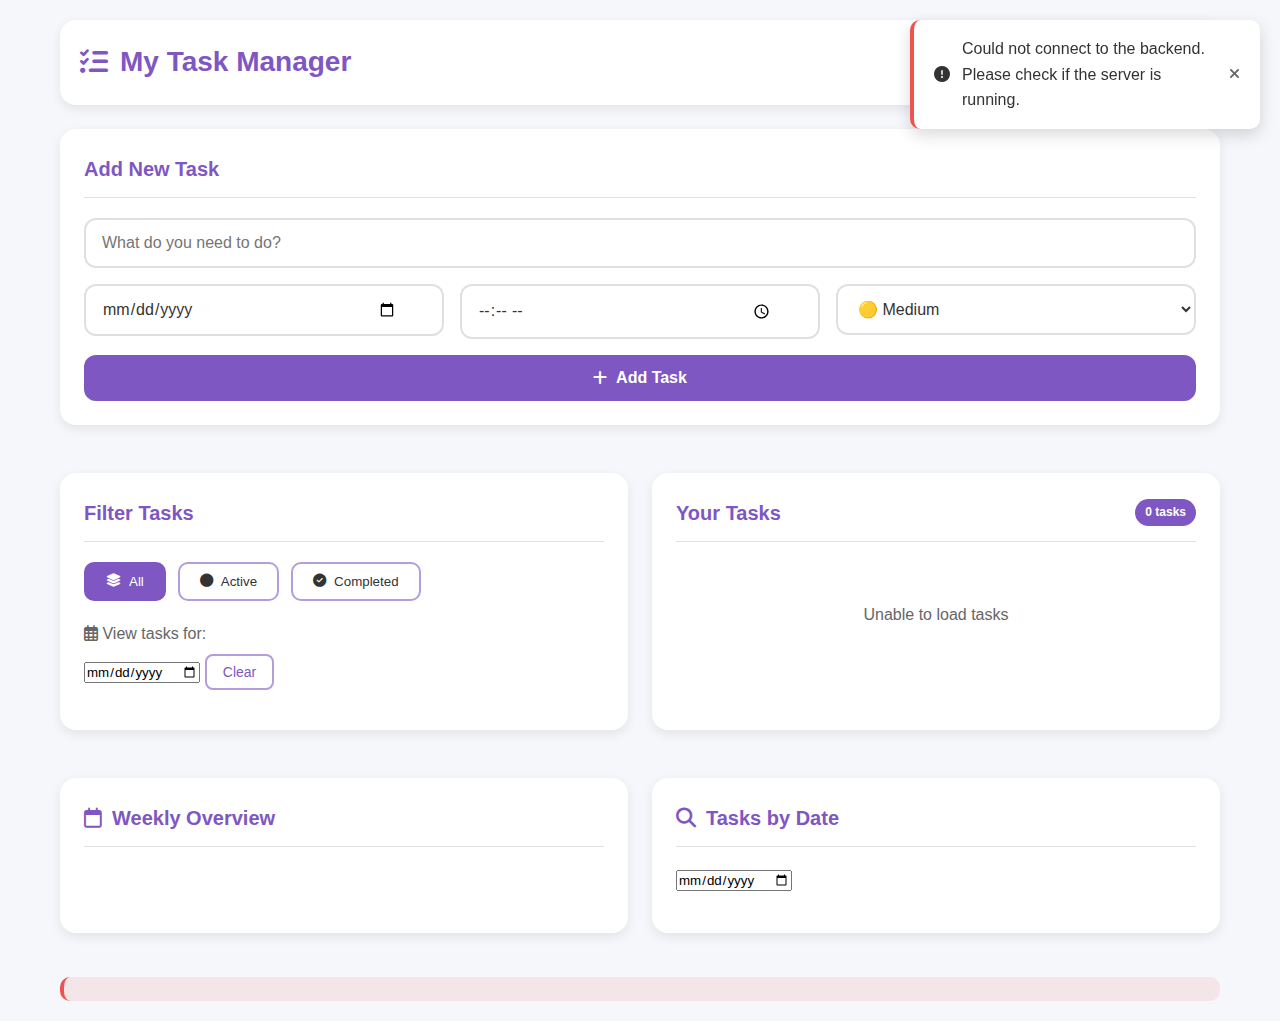
<file: index.html>
<!DOCTYPE html>
<html lang="en">
  <head>
    <meta charset="UTF-8" />
    <meta name="viewport" content="width=device-width, initial-scale=1" />
    <title>Task Manager</title>
    <link rel="stylesheet" href="https://cdnjs.cloudflare.com/ajax/libs/font-awesome/6.4.0/css/all.min.css">
    <link rel="stylesheet" href="style.css" />
  </head>
  <body>
    <div class="app-container">
      <header class="app-header">
        <div class="header-content">
          <h1><i class="fas fa-tasks"></i> My Task Manager</h1>
          <div class="header-actions">
            <button id="themeToggle" class="theme-toggle" aria-label="Toggle dark mode">
              <i class="fas fa-moon"></i>
            </button>
          </div>
        </div>
      </header>

      <main class="main-content">
        <section class="task-input-section">
          <div class="section-header">
            <h2>Add New Task</h2>
          </div>
          <form class="task-form" id="taskForm" aria-label="Add a new task" onsubmit="event.preventDefault(); addTask();">
            <div class="input-group">
              <label for="taskInput" class="visually-hidden">Task Description</label>
              <input
                type="text"
                id="taskInput"
                placeholder="What do you need to do?"
                required
              />
              <span class="input-icon"><i class="fas fa-pencil-alt"></i></span>
            </div>

            <div class="form-row">
              <div class="input-group">
                <label for="dueDateInput" class="visually-hidden">Due Date</label>
                <input type="date" id="dueDateInput" />
                <span class="input-icon"><i class="far fa-calendar"></i></span>
              </div>

              <div class="input-group">
                <label for="dueTimeInput" class="visually-hidden">Due Time</label>
                <input type="time" id="dueTimeInput" />
                <span class="input-icon"><i class="far fa-clock"></i></span>
              </div>

              <div class="input-group">
                <label for="priorityInput" class="visually-hidden">Priority</label>
                <select id="priorityInput">
                  <option value="low">🟢 Low</option>
                  <option value="medium" selected>🟡 Medium</option>
                  <option value="high">🔴 High</option>
                </select>
                <span class="input-icon"><i class="fas fa-flag"></i></span>
              </div>
            </div>

            <button type="submit" id="addTaskBtn" class="primary-btn">
              <i class="fas fa-plus"></i> Add Task
            </button>
          </form>
        </section>

        <section class="filter-section">
          <div class="section-header">
            <h2>Filter Tasks</h2>
          </div>
          <div class="filter-group" role="group" aria-label="Filter tasks">
            <button
              type="button"
              class="filter-btn active"
              onclick="filterTasks('all')"
              aria-pressed="true"
            >
              <i class="fas fa-layer-group"></i> All
            </button>
            <button
              type="button"
              class="filter-btn"
              onclick="filterTasks('active')"
              aria-pressed="false"
            >
              <i class="fas fa-circle"></i> Active
            </button>
            <button
              type="button"
              class="filter-btn"
              onclick="filterTasks('completed')"
              aria-pressed="false"
            >
              <i class="fas fa-check-circle"></i> Completed
            </button>
          </div>

          <div class="date-filter">
            <div class="input-group">
              <label for="filterDate"><i class="far fa-calendar-alt"></i> View tasks for:</label>
              <input type="date" id="filterDate" />
              <button type="button" onclick="clearDateFilter()" class="secondary-btn">Clear</button>
            </div>
          </div>
        </section>

        <section class="tasks-section">
          <div class="section-header">
            <h2>Your Tasks</h2>
            <span id="taskCount" class="badge">0 tasks</span>
          </div>
          <div
            class="task-list"
            id="taskList"
            aria-live="polite"
            aria-relevant="additions"
          >
            <!-- Tasks will appear here -->
          </div>
        </section>

        <section class="calendar-section">
          <div class="section-header">
            <h2><i class="far fa-calendar"></i> Weekly Overview</h2>
          </div>
          <div class="calendar-grid" id="calendarGrid">
            <!-- 7 columns: Sun to Sat -->
          </div>
        </section>

        <section class="date-view-section">
          <div class="section-header">
            <h2><i class="fas fa-search"></i> Tasks by Date</h2>
          </div>
          <div class="input-group">
            <input type="date" id="datePicker" />
          </div>
          <div id="dateTasksList" class="date-task-list" aria-live="polite">
            <!-- Filtered tasks will appear here -->
          </div>
        </section>
      </main>

      <div id="notificationArea" class="notification-area"></div>
      <div id="errorMessage" class="error-message"></div>
    </div>

    <noscript>
      Your browser does not support JavaScript or it is disabled.
    </noscript>

    <script src="app.js"></script>
  </body>
</html>
</file>
<file: style.css>
/* Reset and base styles */
* {
  margin: 0;
  padding: 0;
  box-sizing: border-box;
  font-family: "Segoe UI", -apple-system, BlinkMacSystemFont, sans-serif;
}

:root {
  --primary: #7e57c2;
  --primary-light: #b39ddb;
  --primary-dark: #5e35b1;
  --secondary: #26a69a;
  --text: #333;
  --text-light: #666;
  --bg: #f5f7fa;
  --card-bg: #ffffff;
  --border: #e0e0e0;
  --success: #66bb6a;
  --warning: #ffca28;
  --danger: #ef5350;
  --low-priority: #81c784;
  --medium-priority: #ffeb3b;
  --high-priority: #e57373;
  --shadow: 0 4px 12px rgba(0, 0, 0, 0.08);
  --transition: all 0.3s ease;
}

[data-theme="dark"] {
  --text: #f5f5f5;
  --text-light: #b0b0b0;
  --bg: #1a1a1a;
  --card-bg: #2d2d2d;
  --border: #404040;
  --shadow: 0 4px 12px rgba(0, 0, 0, 0.3);
}

body {
  background-color: var(--bg);
  color: var(--text);
  min-height: 100vh;
  transition: var(--transition);
  line-height: 1.6;
}

.app-container {
  max-width: 1200px;
  margin: 0 auto;
  padding: 20px;
}

/* Header */
.app-header {
  background: var(--card-bg);
  border-radius: 16px;
  padding: 20px;
  margin-bottom: 24px;
  box-shadow: var(--shadow);
  animation: slideDown 0.5s ease;
}

.header-content {
  display: flex;
  justify-content: space-between;
  align-items: center;
}

.app-header h1 {
  color: var(--primary);
  font-size: 28px;
  font-weight: 700;
  display: flex;
  align-items: center;
  gap: 12px;
}

.theme-toggle {
  background: var(--primary-light);
  border: none;
  width: 44px;
  height: 44px;
  border-radius: 50%;
  display: flex;
  align-items: center;
  justify-content: center;
  cursor: pointer;
  transition: var(--transition);
  color: white;
}

.theme-toggle:hover {
  background: var(--primary);
  transform: rotate(15deg);
}

/* Main content layout */
.main-content {
  display: grid;
  grid-template-columns: 1fr 1fr;
  gap: 24px;
}

@media (max-width: 992px) {
  .main-content {
    grid-template-columns: 1fr;
  }
}

/* Sections */
section {
  background: var(--card-bg);
  border-radius: 16px;
  padding: 24px;
  margin-bottom: 24px;
  box-shadow: var(--shadow);
  transition: var(--transition);
  animation: fadeIn 0.6s ease;
}

section:hover {
  box-shadow: 0 8px 24px rgba(0, 0, 0, 0.12);
}

.section-header {
  display: flex;
  justify-content: space-between;
  align-items: center;
  margin-bottom: 20px;
  padding-bottom: 12px;
  border-bottom: 1px solid var(--border);
}

.section-header h2 {
  font-size: 20px;
  font-weight: 600;
  color: var(--primary);
  display: flex;
  align-items: center;
  gap: 10px;
}

.badge {
  background: var(--primary);
  color: white;
  padding: 4px 10px;
  border-radius: 20px;
  font-size: 12px;
  font-weight: 600;
}

/* Task form */
.task-input-section {
  grid-column: 1 / -1;
}

.input-group {
  position: relative;
  margin-bottom: 16px;
}

.input-group label {
  display: block;
  margin-bottom: 8px;
  font-weight: 500;
  color: var(--text-light);
}

.input-icon {
  position: absolute;
  right: 15px;
  top: 50%;
  transform: translateY(-50%);
  color: var(--primary-light);
}

.task-form input[type="text"],
.task-form input[type="date"],
.task-form select {
  width: 100%;
  padding: 14px 16px;
  border: 2px solid var(--border);
  border-radius: 12px;
  font-size: 16px;
  background: var(--card-bg);
  color: var(--text);
  transition: var(--transition);
}

.task-form input:focus,
.task-form select:focus {
  border-color: var(--primary);
  outline: none;
  box-shadow: 0 0 0 3px rgba(126, 87, 194, 0.1);
}

.form-row {
  display: grid;
  grid-template-columns: 1fr 1fr;
  gap: 16px;
}

@media (max-width: 768px) {
  .form-row {
    grid-template-columns: 1fr;
  }
}

/* Buttons */
.primary-btn {
  background: var(--primary);
  color: white;
  border: none;
  padding: 14px 24px;
  border-radius: 12px;
  font-size: 16px;
  font-weight: 600;
  cursor: pointer;
  transition: var(--transition);
  display: flex;
  align-items: center;
  gap: 8px;
  width: 100%;
  justify-content: center;
}

.primary-btn:hover {
  background: var(--primary-dark);
  transform: translateY(-2px);
  box-shadow: 0 6px 12px rgba(126, 87, 194, 0.2);
}

.secondary-btn {
  background: transparent;
  color: var(--primary);
  border: 2px solid var(--primary-light);
  padding: 8px 16px;
  border-radius: 8px;
  font-size: 14px;
  cursor: pointer;
  transition: var(--transition);
}

.secondary-btn:hover {
  background: var(--primary-light);
  color: white;
}

/* Filter buttons */
.filter-group {
  display: flex;
  gap: 12px;
  margin-bottom: 20px;
  flex-wrap: wrap;
}

.filter-btn {
  padding: 10px 20px;
  border: 2px solid var(--primary-light);
  background: transparent;
  color: var(--text);
  border-radius: 10px;
  cursor: pointer;
  transition: var(--transition);
  display: flex;
  align-items: center;
  gap: 8px;
  font-weight: 500;
}

.filter-btn:hover {
  background: var(--primary-light);
  color: white;
}

.filter-btn.active {
  background: var(--primary);
  color: white;
  border-color: var(--primary);
}

/* Task list */
.task-list {
  display: flex;
  flex-direction: column;
  gap: 12px;
}

.task-item {
  background-color: var(--card-bg);
  padding: 18px 20px;
  border-radius: 12px;
  display: flex;
  justify-content: space-between;
  align-items: center;
  animation: slideIn 0.4s ease;
  transition: var(--transition);
  border-left: 4px solid var(--border);
}

.task-item:hover {
  transform: translateY(-2px);
  box-shadow: 0 6px 12px rgba(0, 0, 0, 0.08);
}

.task-item.completed {
  opacity: 0.7;
  border-left-color: var(--success);
}

.task-item.overdue {
  border-left-color: var(--danger);
  background-color: rgba(239, 83, 80, 0.05);
}

.task-content {
  flex: 1;
}

.task-text {
  font-size: 16px;
  margin-bottom: 8px;
  font-weight: 500;
}

.task-meta {
  display: flex;
  gap: 12px;
  align-items: center;
  flex-wrap: wrap;
}

.due-date {
  display: flex;
  align-items: center;
  gap: 6px;
  font-size: 14px;
  color: var(--text-light);
}

.countdown {
  font-size: 12px;
  padding: 3px 8px;
  border-radius: 10px;
  background: var(--bg);
}

.priority {
  padding: 3px 10px;
  border-radius: 10px;
  font-size: 12px;
  font-weight: 600;
  text-transform: capitalize;
}

.priority.low {
  background-color: var(--low-priority);
  color: #2e7d32;
}

.priority.medium {
  background-color: var(--medium-priority);
  color: #f57f17;
}

.priority.high {
  background-color: var(--high-priority);
  color: #c62828;
}

.task-actions {
  display: flex;
  gap: 8px;
}

.task-btn {
  padding: 8px;
  border: none;
  border-radius: 8px;
  cursor: pointer;
  transition: var(--transition);
  display: flex;
  align-items: center;
  justify-content: center;
  width: 36px;
  height: 36px;
}

.complete-btn {
  background: var(--success);
  color: white;
}

.edit-btn {
  background: var(--warning);
  color: white;
}

.delete-btn {
  background: var(--danger);
  color: white;
}

.task-btn:hover {
  transform: scale(1.1);
}

/* Weekly calendar */
.calendar-grid {
  display: grid;
  grid-template-columns: repeat(7, 1fr);
  gap: 12px;
}

.calendar-day {
  background-color: var(--card-bg);
  border-radius: 12px;
  padding: 12px;
  min-height: 140px;
  display: flex;
  flex-direction: column;
  gap: 8px;
  transition: var(--transition);
  border: 2px solid transparent;
}

.calendar-day:hover {
  border-color: var(--primary-light);
}

.calendar-day h3 {
  font-size: 14px;
  text-align: center;
  color: var(--primary);
  margin-bottom: 8px;
  font-weight: 600;
}

.calendar-day.today {
  background-color: rgba(126, 87, 194, 0.1);
  border-color: var(--primary);
}

.calendar-task {
  background-color: var(--bg);
  padding: 8px;
  border-radius: 8px;
  font-size: 12px;
  word-wrap: break-word;
  border-left: 3px solid var(--border);
  animation: popIn 0.3s ease;
}

.calendar-task.low {
  border-left-color: var(--low-priority);
}

.calendar-task.medium {
  border-left-color: var(--medium-priority);
}

.calendar-task.high {
  border-left-color: var(--high-priority);
}

.calendar-task.completed {
  opacity: 0.6;
  text-decoration: line-through;
}

/* Date task list */
.date-task-list {
  display: flex;
  flex-direction: column;
  gap: 12px;
  margin-top: 16px;
}

.date-task-item {
  background: var(--bg);
  padding: 14px 16px;
  border-radius: 10px;
  border-left: 4px solid var(--border);
  transition: var(--transition);
}

.date-task-item.high {
  border-left-color: var(--high-priority);
}

.date-task-item.medium {
  border-left-color: var(--medium-priority);
}

.date-task-item.low {
  border-left-color: var(--low-priority);
}

/* Empty states */
.empty-state {
  text-align: center;
  padding: 40px 20px;
  color: var(--text-light);
}

.empty-state i {
  font-size: 48px;
  margin-bottom: 16px;
  opacity: 0.5;
}

/* Error message */
.error-message {
  background: rgba(239, 83, 80, 0.1);
  color: var(--danger);
  padding: 12px 16px;
  border-radius: 10px;
  margin-top: 20px;
  border-left: 4px solid var(--danger);
}

/* Notification area */
.notification-area {
  position: fixed;
  top: 20px;
  right: 20px;
  z-index: 1000;
  display: flex;
  flex-direction: column;
  gap: 10px;
}

.notification {
  background: var(--card-bg);
  color: var(--text);
  padding: 16px 20px;
  border-radius: 10px;
  box-shadow: 0 6px 16px rgba(0, 0, 0, 0.15);
  display: flex;
  align-items: center;
  gap: 12px;
  animation: slideInRight 0.4s ease;
  max-width: 350px;
}

.notification.success {
  border-left: 4px solid var(--success);
}

.notification.error {
  border-left: 4px solid var(--danger);
}

.notification.warning {
  border-left: 4px solid var(--warning);
}

.notification.info {
  border-left: 4px solid var(--primary);
}

/* Animations */
@keyframes fadeIn {
  from {
    opacity: 0;
  }
  to {
    opacity: 1;
  }
}

@keyframes slideIn {
  from {
    opacity: 0;
    transform: translateX(-20px);
  }
  to {
    opacity: 1;
    transform: translateX(0);
  }
}

@keyframes slideInRight {
  from {
    opacity: 0;
    transform: translateX(30px);
  }
  to {
    opacity: 1;
    transform: translateX(0);
  }
}

@keyframes slideDown {
  from {
    opacity: 0;
    transform: translateY(-20px);
  }
  to {
    opacity: 1;
    transform: translateY(0);
  }
}

@keyframes popIn {
  0% {
    opacity: 0;
    transform: scale(0.8);
  }
  50% {
    transform: scale(1.05);
  }
  100% {
    opacity: 1;
    transform: scale(1);
  }
}

/* Notification close button */
.notification-close {
  background: none;
  border: none;
  color: var(--text-light);
  cursor: pointer;
  padding: 0;
  margin-left: auto;
  font-size: 14px;
}

.notification-close:hover {
  color: var(--text);
}

/* Time input styling */
input[type="time"] {
  width: 100%;
  padding: 14px 16px;
  border: 2px solid var(--border);
  border-radius: 12px;
  font-size: 16px;
  background: var(--card-bg);
  color: var(--text);
  transition: var(--transition);
}

input[type="time"]:focus {
  border-color: var(--primary);
  outline: none;
  box-shadow: 0 0 0 3px rgba(126, 87, 194, 0.1);
}

/* Adjust form row for time input */
.form-row {
  display: grid;
  grid-template-columns: 1fr 1fr 1fr;
  gap: 16px;
}

@media (max-width: 768px) {
  .form-row {
    grid-template-columns: 1fr;
  }
}

/* Task time display */
.task-time {
  display: flex;
  align-items: center;
  gap: 6px;
  font-size: 14px;
  color: var(--text-light);
  margin-top: 4px;
}

/* Time badge */
.time-badge {
  background: var(--primary-light);
  color: white;
  padding: 3px 8px;
  border-radius: 10px;
  font-size: 12px;
  font-weight: 500;
}

/* Task completion animation */
.task-item.completed .task-text {
  position: relative;
}

.task-item.completed .task-text::after {
  content: "";
  position: absolute;
  top: 50%;
  left: 0;
  width: 100%;
  height: 2px;
  background: var(--success);
  animation: strike 0.3s ease;
}

.input-icon {
  pointer-events: none;
  z-index: 1;
}

.task-form input[type="text"],
.task-form input[type="date"],
.task-form input[type="time"],
.task-form select {
  padding-right: 45px;
  position: relative;
  z-index: 2;
}

@keyframes strike {
  from {
    width: 0;
  }
  to {
    width: 100%;
  }
}

/* Loading animation */
.loading-spinner {
  display: inline-block;
  width: 20px;
  height: 20px;
  border: 3px solid rgba(126, 87, 194, 0.3);
  border-radius: 50%;
  border-top-color: var(--primary);
  animation: spin 1s ease-in-out infinite;
}

@keyframes spin {
  to {
    transform: rotate(360deg);
  }
}

/* Responsive design */
@media (max-width: 768px) {
  .app-container {
    padding: 12px;
  }

  .app-header h1 {
    font-size: 22px;
  }

  section {
    padding: 18px;
  }

  .calendar-grid {
    grid-template-columns: repeat(2, 1fr);
  }

  .task-item {
    flex-direction: column;
    align-items: flex-start;
    gap: 12px;
  }

  .task-actions {
    align-self: flex-end;
  }
}

@media (max-width: 480px) {
  .calendar-grid {
    grid-template-columns: 1fr;
  }

  .filter-group {
    flex-direction: column;
  }

  .filter-btn {
    width: 100%;
    justify-content: center;
  }
}

/* Utility classes */
.visually-hidden {
  position: absolute;
  width: 1px;
  height: 1px;
  padding: 0;
  margin: -1px;
  overflow: hidden;
  clip: rect(0, 0, 0, 0);
  white-space: nowrap;
  border: 0;
}

.text-center {
  text-align: center;
}

.mt-20 {
  margin-top: 20px;
}

.mb-20 {
  margin-bottom: 20px;
}
</file>
